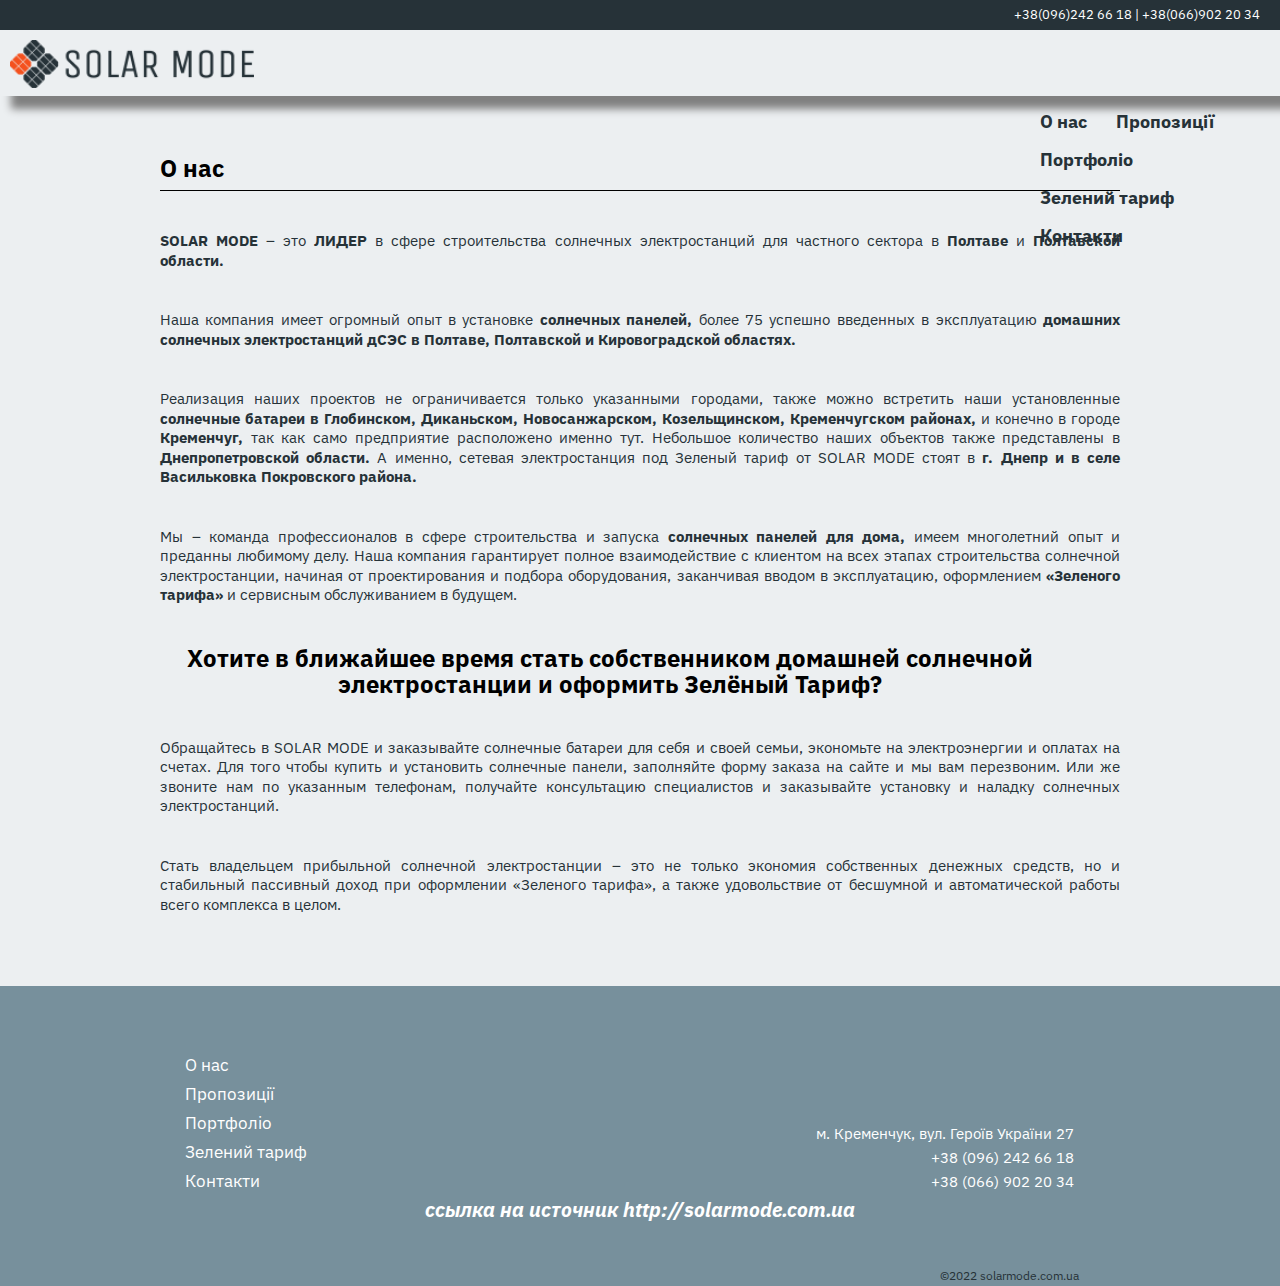
<file: index.html>
<!DOCTYPE html>
<html lang="ru">
	<head>
		<meta charset="UTF-8">
		<meta http-equiv="X-UA-Compatible" content="IE=edge">
		<meta name="viewport" content="width=device-width, initial-scale=1.0">
		<link rel="stylesheet" href="css/style.css">
		<title>Home-work</title>
	</head>
	<body>
		<div class="wrapper">
			<header id="home" class="header">
				<div class="tel">+38(096)242 66 18 | +38(066)902 20 34</div>
				<div class="header-menu">
					<img  class="img" src="img/logo-desktop.png" alt="логотип компании">
					<nav  class="navigation">
						<ul>
							<li class="nav"><a href="#home">О нас</a></li>
							<li class="nav"><a href="offers.html">Пропозиції</a></li>
							<li class="nav"><a href="photo.html">Портфоліо</a></li>
							<li class="nav"><a href="tarif.html">Зелений тариф</a></li>
							<li class="nav"><a href="contact.html">Контакти</a></li>
						</ul>
					</nav>
					
				</div>
			</header>
			<main class="main">
				<h1 class="border_bottom">О нас</h1>
				<p>
					<span class="black-color upper">SOLAR MODE</span> – это <span class="black-color">ЛИДЕР</span> в сфере строительства солнечных электростанций для частного сектора в <span class="black-color">Полтаве</span> и <span class="black-color">Полтавской области.</span>
				</p>
				<p>
					Наша компания имеет огромный опыт в установке <span class="black-color">солнечных панелей,</span> более 75 успешно введенных в эксплуатацию <span class="black-color">домашних  солнечных электростанций дСЭС в Полтаве,  Полтавской и Кировоградской областях.</span>
				</p>
				<p>
					Реализация наших проектов не ограничивается только указанными городами, также можно встретить наши установленные <span class="black-color">солнечные батареи в Глобинском, Диканьском, Новосанжарском, Козельщинском, Кременчугском районах,</span> и конечно в городе <span class="black-color">Кременчуг,</span> так как само предприятие расположено именно тут. Небольшое количество наших объектов также представлены в <span class="black-color">Днепропетровской области.</span> А именно, сетевая электростанция под Зеленый тариф от SOLAR MODE стоят в  <span class="black-color">г. Днепр и в селе Васильковка Покровского района.</span>
				</p>
				<p>
					Мы – команда профессионалов в сфере строительства и запуска <span class="black-color">солнечных панелей для дома,</span> имеем многолетний опыт и преданны любимому делу. Наша компания гарантирует полное взаимодействие с клиентом на всех этапах строительства солнечной электростанции, начиная от проектирования и подбора оборудования, заканчивая вводом в эксплуатацию, оформлением <span class="black-color">«Зеленого тарифа»</span> и сервисным обслуживанием в будущем.
				</p>
				<h2>Хотите в ближайшее время стать собственником домашней солнечной электростанции и оформить Зелёный Тариф?</h2>
				<p>
					Обращайтесь в SOLAR MODE и заказывайте солнечные батареи для себя и своей семьи, экономьте на электроэнергии и оплатах на счетах. Для того чтобы купить и установить солнечные панели, заполняйте форму заказа на сайте и мы вам перезвоним. Или же звоните нам по указанным телефонам, получайте консультацию специалистов и заказывайте установку и наладку солнечных электростанций.
				</p>
				<p>
					Стать владельцем прибыльной солнечной электростанции – это не только экономия собственных денежных средств, но и стабильный пассивный доход при оформлении «Зеленого тарифа», а также удовольствие от бесшумной и автоматической работы всего комплекса в целом.
				</p>
			</main>
			<footer class="footer">
				<div class="box">
					<ul class="footer-navigation">
						<li><a href="#home">О нас</a></li>
						<li><a href="#">Пропозиції</a></li>
						<li><a href="#">Портфоліо</a></li>
						<li><a href="#">Зелений тариф</a></li>
						<li><a href="#">Контакти</a></li>
					</ul>
					<ul class="footer-contacts">
						<li>м. Кременчук, вул. Героїв України 27</li>
						<li>+38 (096) 242 66 18</li>
						<li>+38 (066) 902 20 34</li>
					</ul>
					<div class="size black-color cursiv text-center">
						<a target="_blank" href="http://solarmode.com.ua/%d0%be-%d0%bd%d0%b0%d1%81/">ссылка на источник http://solarmode.com.ua</a>
					</div>
					<div class="text">
						©2022 solarmode.com.ua
					</div>
				</div>
			</footer>
		</div>
	</body>
</html>
</file>
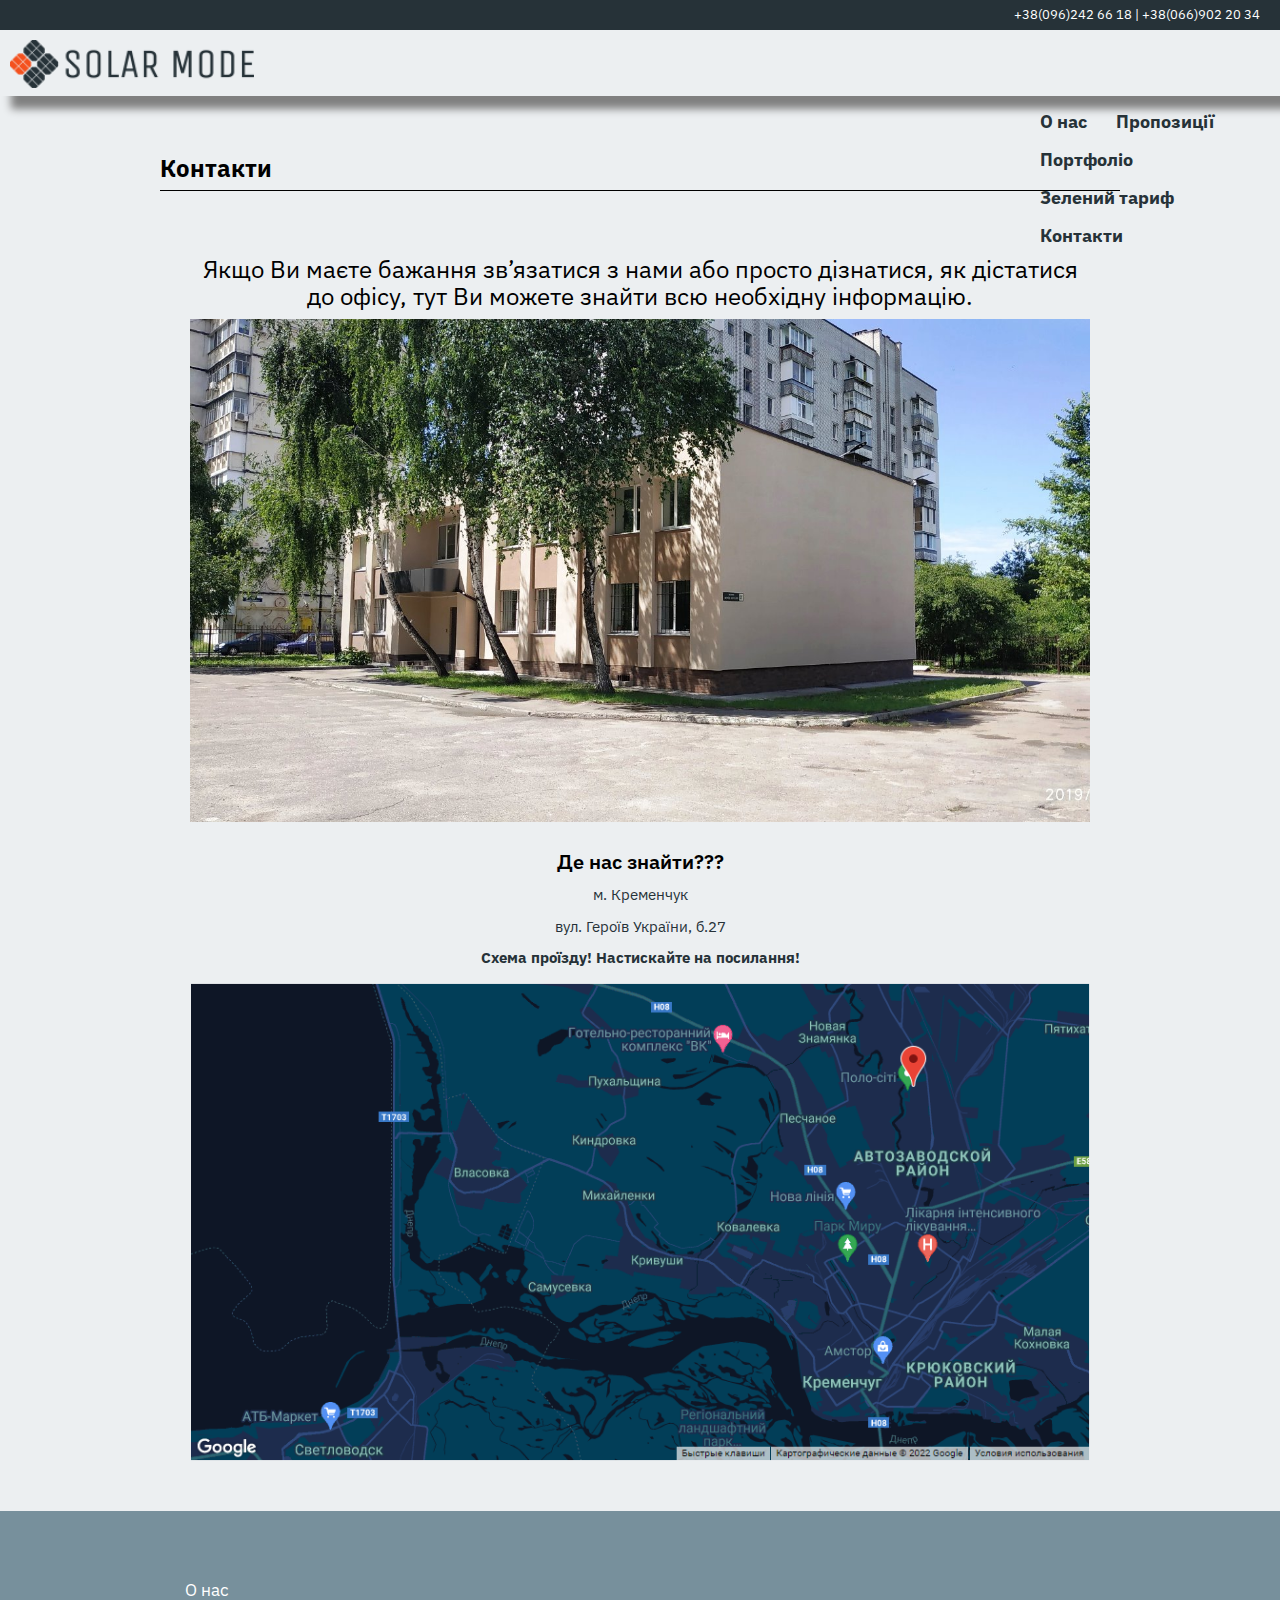
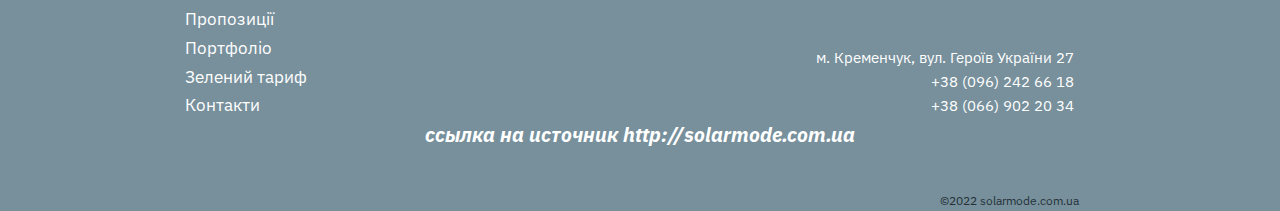
<file: contact.html>
<!DOCTYPE html>
<html lang="ru">
<head>
    <meta charset="UTF-8">
    <meta http-equiv="X-UA-Compatible" content="IE=edge">
    <meta name="viewport" content="width=device-width, initial-scale=1.0">
    <link rel="stylesheet" href="css/style.css">
    <title>Контакти</title>
</head>
<body>
    <div class="wrapper">
        <header id="home" class="header">
            <div class="tel">+38(096)242 66 18 | +38(066)902 20 34</div>
            <div class="header-menu">
                <img  class="img" src="img/logo-desktop.png" alt="логотип компании">
                <nav class="navigation">
                    <ul>
                        <li class="nav"><a href="index.html">О нас</a></li>
                        <li class="nav"><a href="offers.html">Пропозиції</a></li>
                        <li class="nav"><a href="photo.html">Портфоліо</a></li>
                        <li class="nav"><a href="tarif.html">Зелений тариф</a></li>
                        <li class="nav"><a href="#home">Контакти</a></li>
                 </ul>
                </nav>
                
            </div>
        </header>
        <main class="main">
            <h1 class="border_bottom">Контакти</h1>
            <div class="contacts">
                <h2 class="shadow">Якщо Ви маєте бажання зв’язатися з нами або просто дізнатися, як дістатися до офісу, тут Ви можете знайти всю необхідну інформацію.</h2>
                <img class="img-contact" src="img/location.jpg" alt="картинка офиса">
                <h3>
                    Де нас знайти???
                </h3>
                <p>
                    м. Кременчук
                </p>
                <p>
                    вул. Героїв України, б.27
                </p>
                <p>
                    <span class="black-color">Схема проїзду! Настискайте на посилання!</span>
                </p>
                <img class="img-contact" src="img/location2.png" alt="картинка карты">
            </div>
        </main>
        <footer class="footer">
            <div class="box">
                <ul class="footer-navigation">
                    <li><a href="index.html">О нас</a></li>
                    <li><a href="offers.html">Пропозиції</a></li>
                    <li><a href="photo.html">Портфоліо</a></li>
                    <li><a href="tarif.html">Зелений тариф</a></li>
                    <li><a href="#home">Контакти</a></li>
                </ul>
                <ul class="footer-contacts">
                    <li>м. Кременчук, вул. Героїв України 27</li>
                    <li>+38 (096) 242 66 18</li>
                    <li>+38 (066) 902 20 34</li>
                </ul>
                <div class="size black-color cursiv text-center">
                    <a target="_blank" href="http://solarmode.com.ua/contacts/">ссылка на источник http://solarmode.com.ua</a>
                </div>
                <div class="text">
                    ©2022 solarmode.com.ua
                </div>
            </div>
        </footer>
    </div>
</body>
</html>
</file>
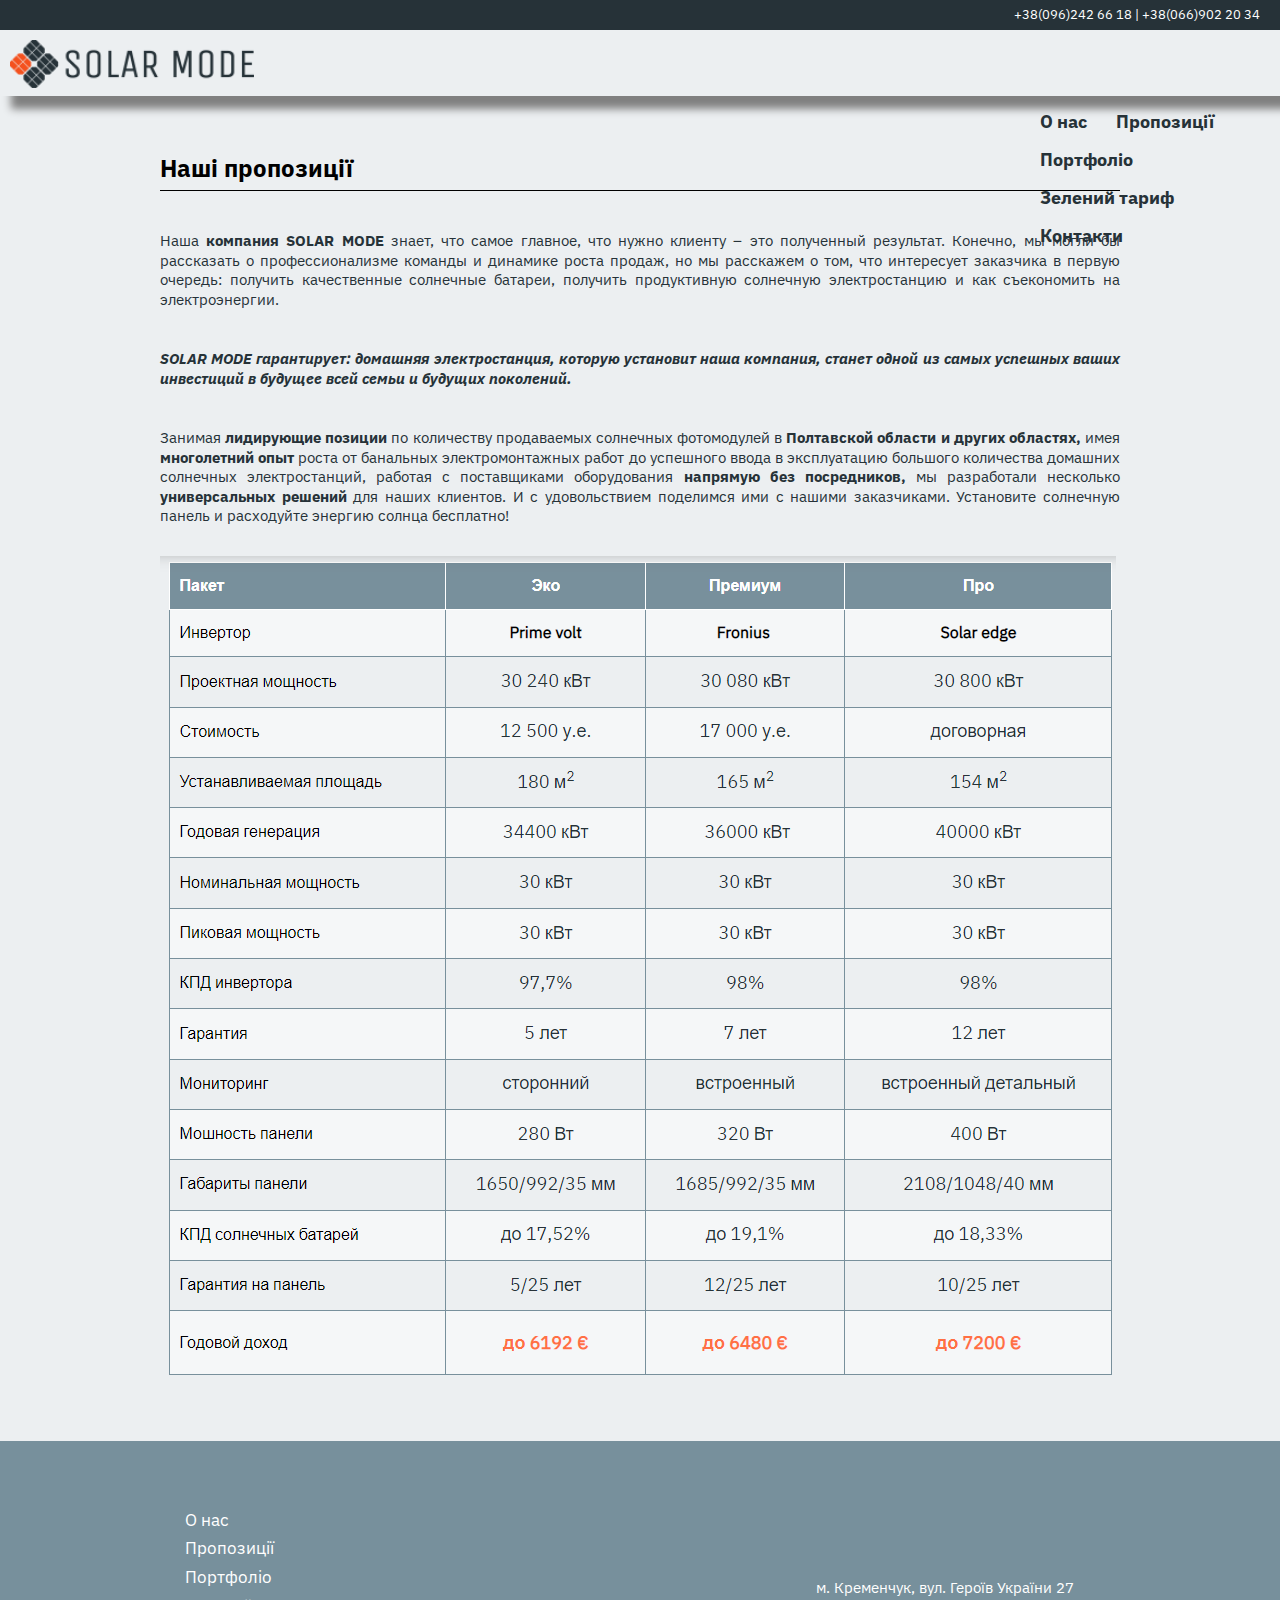
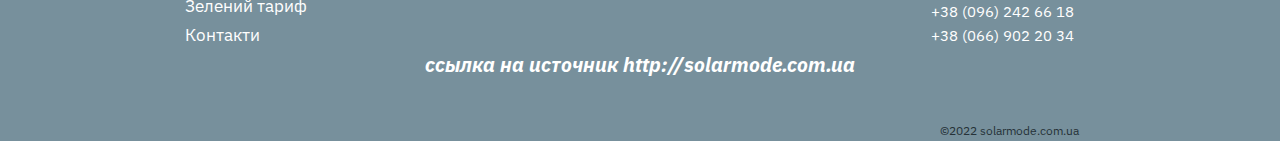
<file: offers.html>
<!DOCTYPE html>
<html lang="ru">
<head>
    <meta charset="UTF-8">
    <meta http-equiv="X-UA-Compatible" content="IE=edge">
    <meta name="viewport" content="width=device-width, initial-scale=1.0">
    <link rel="stylesheet" href="css/style.css">
    <title>Пропозиції</title>
</head>
<body>
    <div class="wrapper">
        <header id="home" class="header">
            <div class="tel">+38(096)242 66 18 | +38(066)902 20 34</div>
            <div class="header-menu">
                <img  class="img" src="img/logo-desktop.png" alt="логотип компании">
                <nav class="navigation">
                    <ul>
                        <li class="nav"><a href="index.html">О нас</a></li>
                        <li class="nav"><a href="#home">Пропозиції</a></li>
                        <li class="nav"><a href="photo.html">Портфоліо</a></li>
                        <li class="nav"><a href="tarif.html">Зелений тариф</a></li>
                        <li class="nav"><a href="contact.html">Контакти</a></li>
                    </ul>
                </nav>
                
            </div>
        </header>
        <main class="main">
            <h1 class="border_bottom">Наші пропозиції</h1>
            <p>
                Наша <span class="black-color">компания</span> <span class="black-color upper">SOLAR MODE</span> знает, что  самое главное, что нужно клиенту – это полученный результат. Конечно, мы могли бы рассказать о профессионализме команды и динамике роста продаж, но мы расскажем о том, что интересует заказчика в первую очередь: получить качественные солнечные батареи, получить продуктивную солнечную электростанцию и  как съекономить на электроэнергии.
            </p>
            <p class="cursiv">
                <span class="black-color upper">SOLAR MODE</span> <span class="black-color">гарантирует: домашняя электростанция, которую установит наша компания, станет одной из самых успешных ваших инвестиций в будущее всей семьи и будущих поколений.</span>
            </p>
            <p>
                Занимая <span class="black-color">лидирующие позиции</span> по количеству продаваемых солнечных фотомодулей в <span class="black-color">Полтавской области и других областях,</span> имея <span class="black-color">многолетний опыт</span> роста от банальных электромонтажных работ до успешного ввода в эксплуатацию большого количества домашних солнечных электростанций, работая с поставщиками оборудования <span class="black-color">напрямую без посредников,</span> мы разработали несколько <span class="black-color">универсальных решений</span> для наших клиентов. И с удовольствием поделимся ими с нашими заказчиками. Установите солнечную панель и расходуйте энергию солнца бесплатно!
            </p>
            <img class="img-tab" src="img/table.png" alt="таблица">
        </main>
        <footer class="footer">
            <div class="box">
                <ul class="footer-navigation">
                    <li><a href="index.html">О нас</a></li>
                    <li><a href="#home">Пропозиції</a></li>
                    <li><a href="photo.html">Портфоліо</a></li>
                    <li><a href="tarif.html">Зелений тариф</a></li>
                    <li><a href="contact.html">Контакти</a></li>
                </ul>
                <ul class="footer-contacts">
                    <li>м. Кременчук, вул. Героїв України 27</li>
                    <li>+38 (096) 242 66 18</li>
                    <li>+38 (066) 902 20 34</li>
                </ul>
                <div class="size black-color cursiv text-center">
                    <a target="_blank" href="http://solarmode.com.ua/%d0%bd%d0%b0%d1%88%d0%b8-%d0%bf%d1%80%d0%b5%d0%b4%d0%bb%d0%be%d0%b6%d0%b5%d0%bd%d0%b8%d1%8f/">ссылка на источник http://solarmode.com.ua</a>
                </div>
                <div class="text">
                    ©2022 solarmode.com.ua
                </div>
            </div>
        </footer>
    </div>
</body>
</html>
</file>
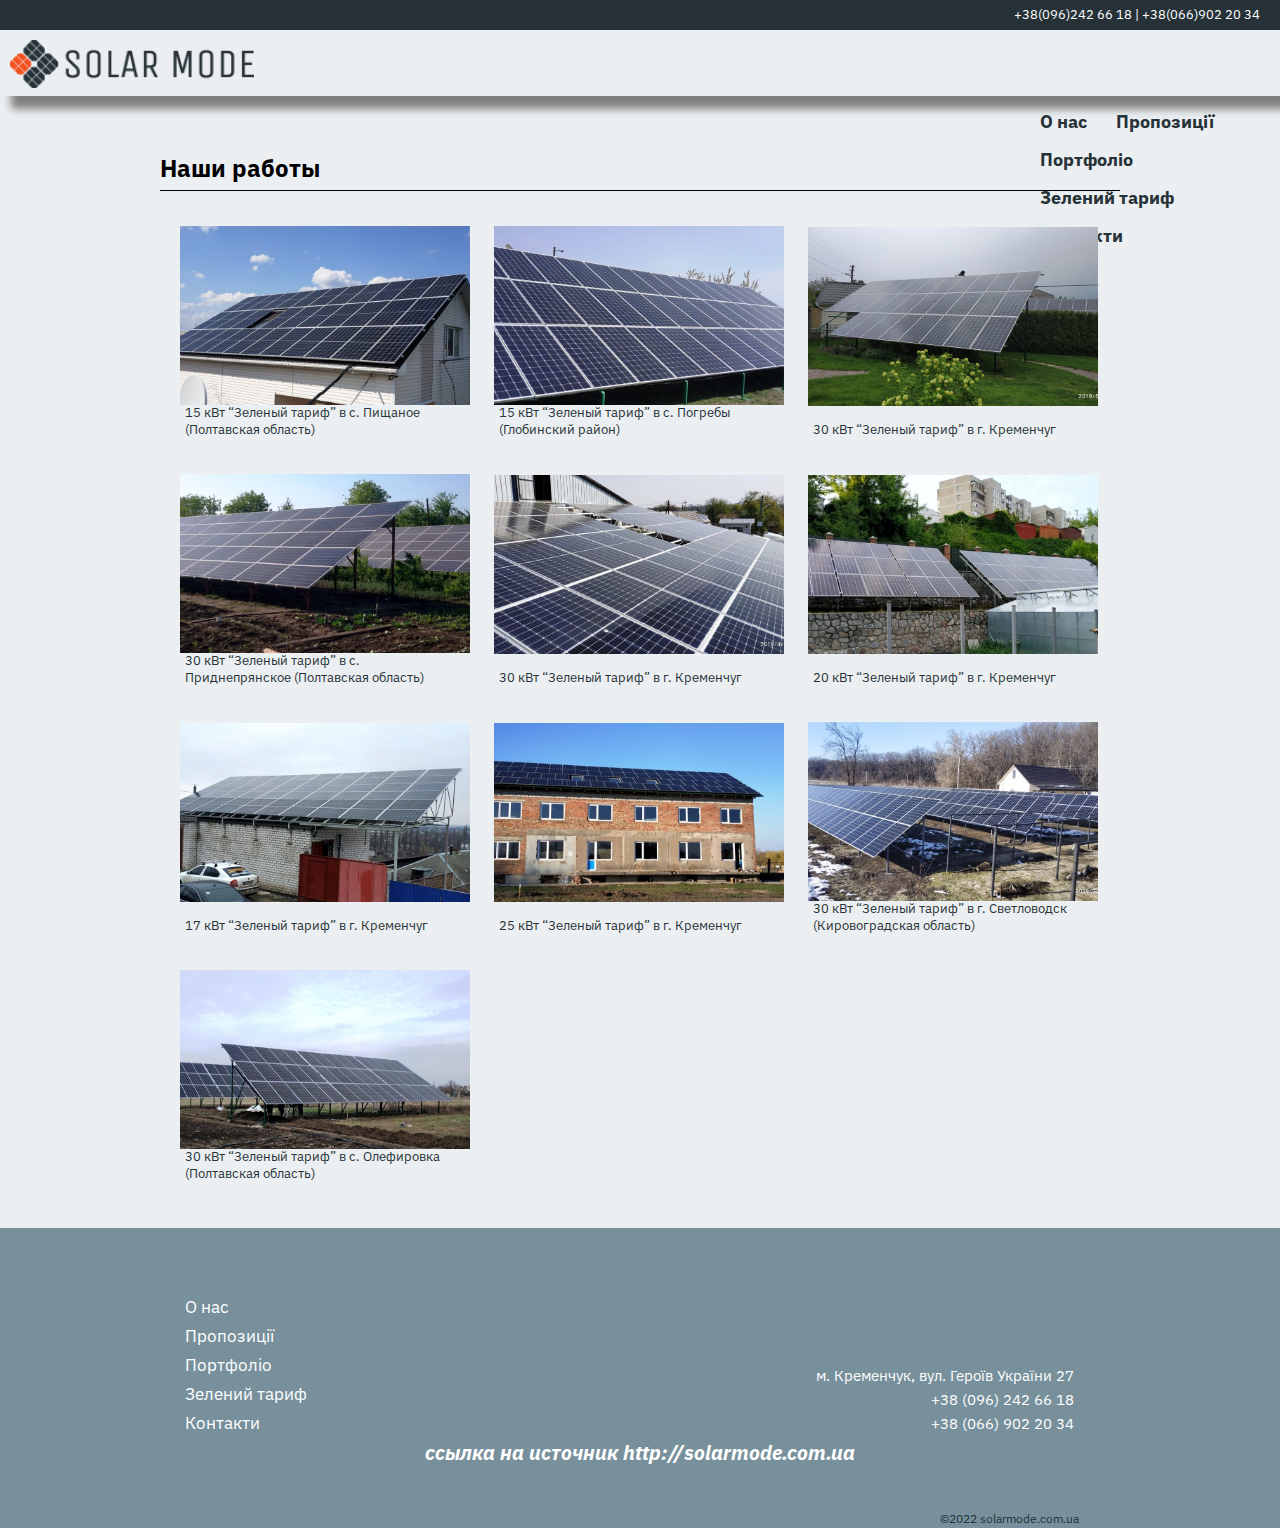
<file: photo.html>
<!DOCTYPE html>
<html lang="ru">
<head>
    <meta charset="UTF-8">
    <meta http-equiv="X-UA-Compatible" content="IE=edge">
    <meta name="viewport" content="width=device-width, initial-scale=1.0">
    <link rel="stylesheet" href="css/style.css">
    <title>Портфоліо</title>
</head>
<body>
    <div class="wrapper">
        <header id="home" class="header">
            <div class="tel">+38(096)242 66 18 | +38(066)902 20 34</div>
            <div class="header-menu">
                <img  class="img" src="img/logo-desktop.png" alt="логотип компании">
                <nav class="navigation">
                    <ul>
                        <li class="nav"><a href="index.html">О нас</a></li>
                        <li class="nav"><a href="offers.html">Пропозиції</a></li>
                        <li class="nav"><a href="#home">Портфоліо</a></li>
                        <li class="nav"><a href="tarif.html">Зелений тариф</a></li>
                        <li class="nav"><a href="contact.html">Контакти</a></li>
                    </ul>
                </nav>
                
            </div>
        </header>
        <main class="main">
            <h1 class="border_bottom">Наши работы</h1>
            <div class="img-photo">
                <div class="item">
                    <img class="img-item" src="img/1.jpg" alt="картинка панелей">
                    <p class="text-item">15 кВт “Зеленый тариф” в с. Пищаное (Полтавская область)</p> 
                </div>
                <div class="item">
                    <img class="img-item" src="img/2.jpg" alt="картинка панелей">
                    <p class="text-item">15 кВт “Зеленый тариф” в с. Погребы (Глобинский район)</p> 
                </div>
                <div class="item">
                    <img class="img-item" src="img/3.jpg" alt="картинка панелей">
                    <p class="text-item">30 кВт “Зеленый тариф” в г. Кременчуг</p> 
                </div>
                <div class="item">
                    <img class="img-item" src="img/4.jpg" alt="картинка панелей">
                    <p class="text-item">30 кВт “Зеленый тариф” в с. Приднепрянское (Полтавская область)</p> 
                </div>
                <div class="item">
                    <img class="img-item" src="img/5.jpg" alt="картинка панелей">
                    <p class="text-item">30 кВт “Зеленый тариф” в г. Кременчуг</p> 
                </div>
                <div class="item">
                    <img class="img-item" src="img/6.jpg" alt="картинка панелей">
                    <p class="text-item">20 кВт “Зеленый тариф” в г. Кременчуг</p> 
                </div>
                <div class="item">
                    <img class="img-item" src="img/7.jpg" alt="картинка панелей">
                    <p class="text-item">17 кВт “Зеленый тариф” в г. Кременчуг</p> 
                </div>
                <div class="item">
                    <img class="img-item" src="img/8.jpg" alt="картинка панелей">
                    <p class="text-item">25 кВт “Зеленый тариф” в г. Кременчуг</p> 
                </div>
                <div class="item">
                    <img class="img-item" src="img/9.jpg" alt="картинка панелей">
                    <p class="text-item">30 кВт “Зеленый тариф” в г. Светловодск (Кировоградская область)</p> 
                </div>
                <div class="item">
                    <img class="img-item" src="img/10.jpg" alt="картинка панелей">
                    <p class="text-item">30 кВт “Зеленый тариф” в с. Олефировка (Полтавская область)</p> 
                </div>
                
            </div>
            
        </main>
        <footer class="footer">
            <div class="box">
                <ul class="footer-navigation">
                    <li><a href="index.html">О нас</a></li>
                    <li><a href="offers.html">Пропозиції</a></li>
                    <li><a href="#home">Портфоліо</a></li>
                    <li><a href="tarif.html">Зелений тариф</a></li>
                    <li><a href="contact.html">Контакти</a></li>
                </ul>
                <ul class="footer-contacts">
                    <li>м. Кременчук, вул. Героїв України 27</li>
                    <li>+38 (096) 242 66 18</li>
                    <li>+38 (066) 902 20 34</li>
                </ul>
                <div class="size black-color cursiv text-center">
                    <a target="_blank" href="http://solarmode.com.ua/category/%d0%bd%d0%b0%d1%88%d0%b8-%d1%80%d0%b0%d0%b1%d0%be%d1%82%d1%8b/">ссылка на источник http://solarmode.com.ua</a>
                </div>
                <div class="text">
                    ©2022 solarmode.com.ua
                </div>
            </div>
        </footer>
    </div>
</body>
</html>
</file>
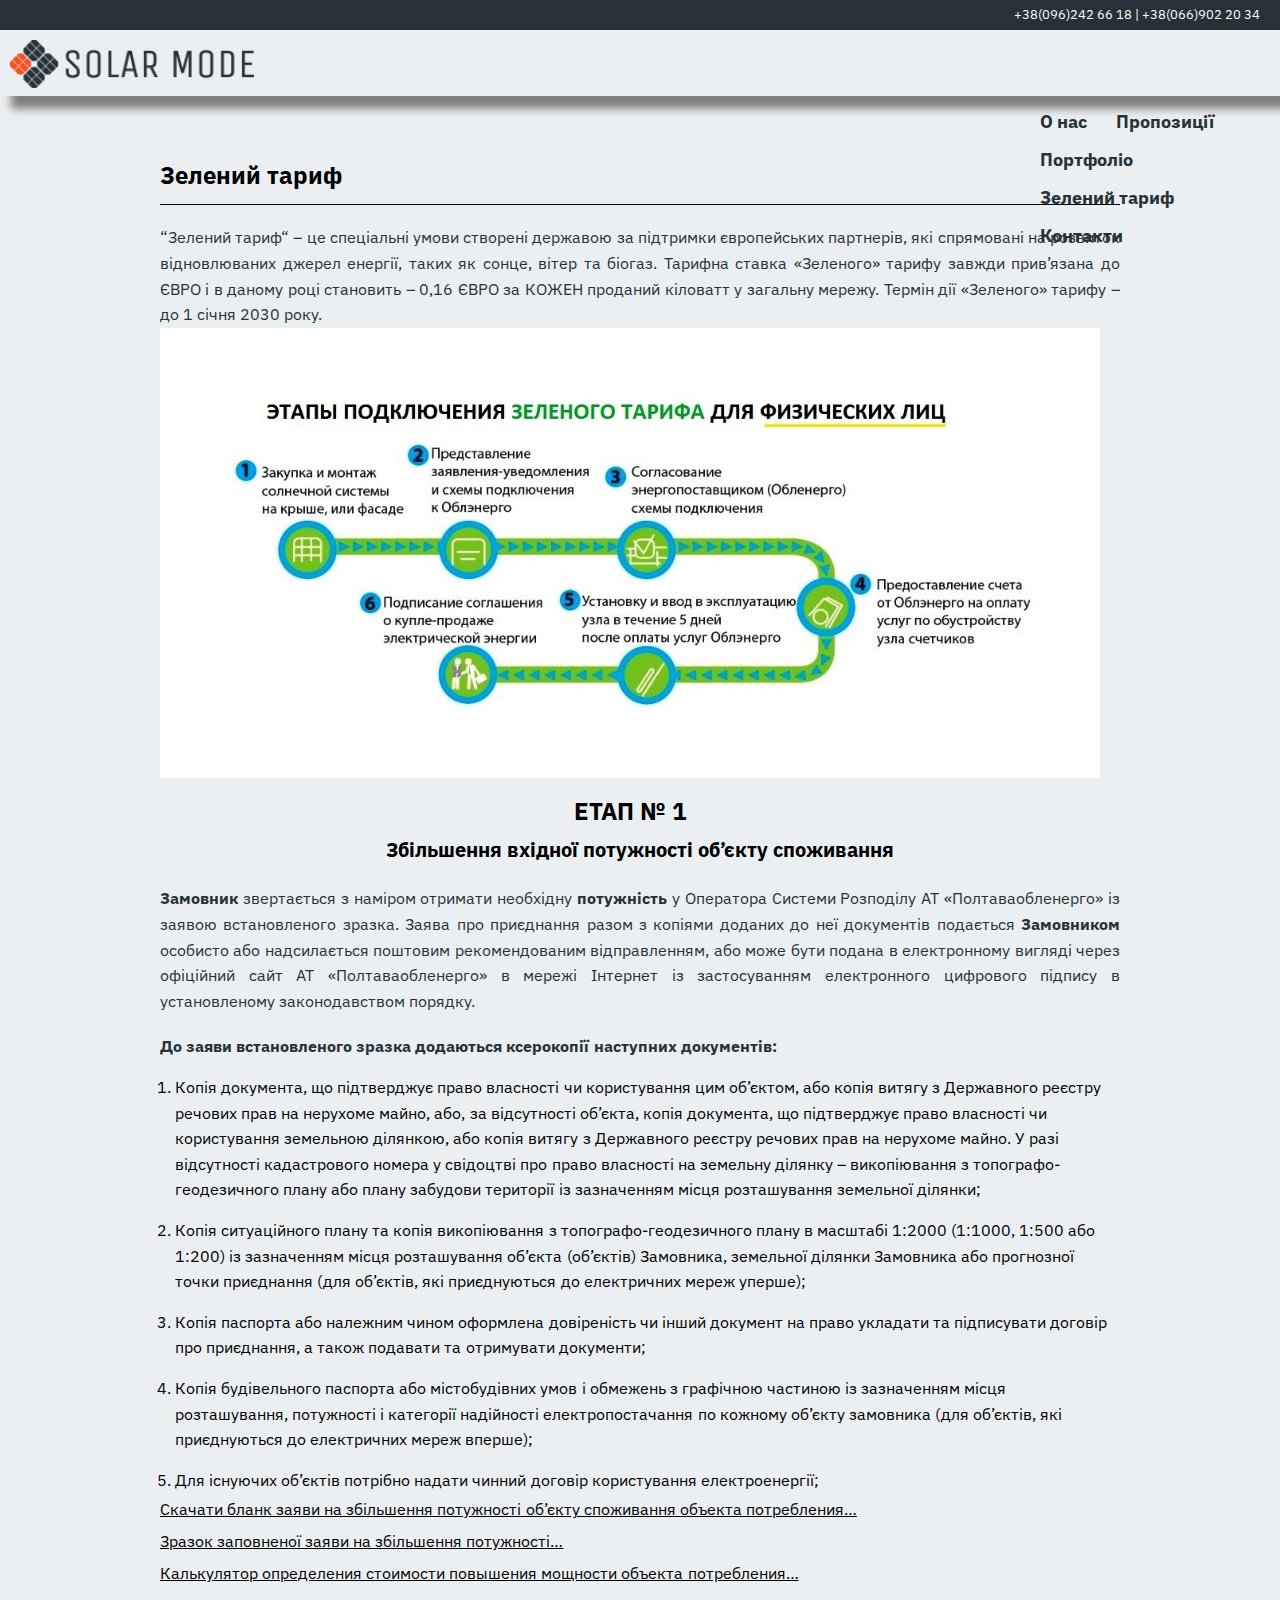
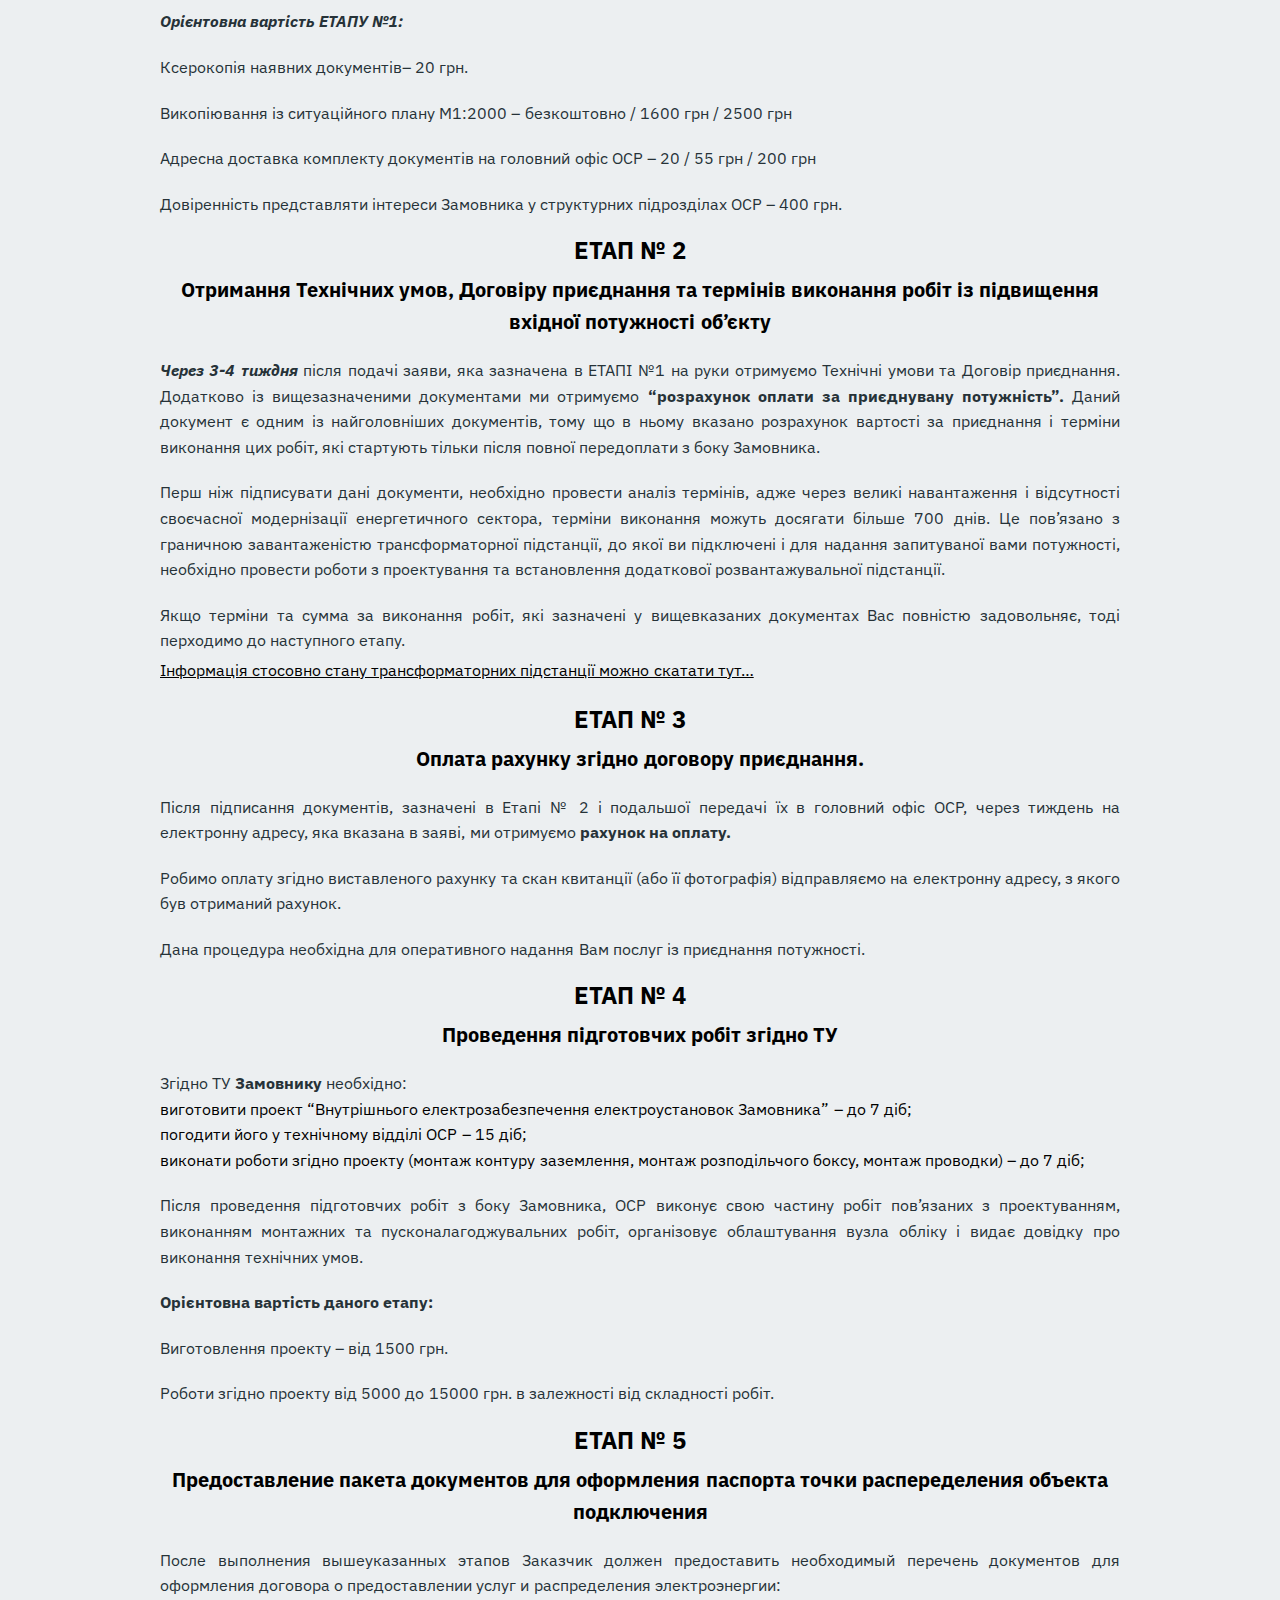
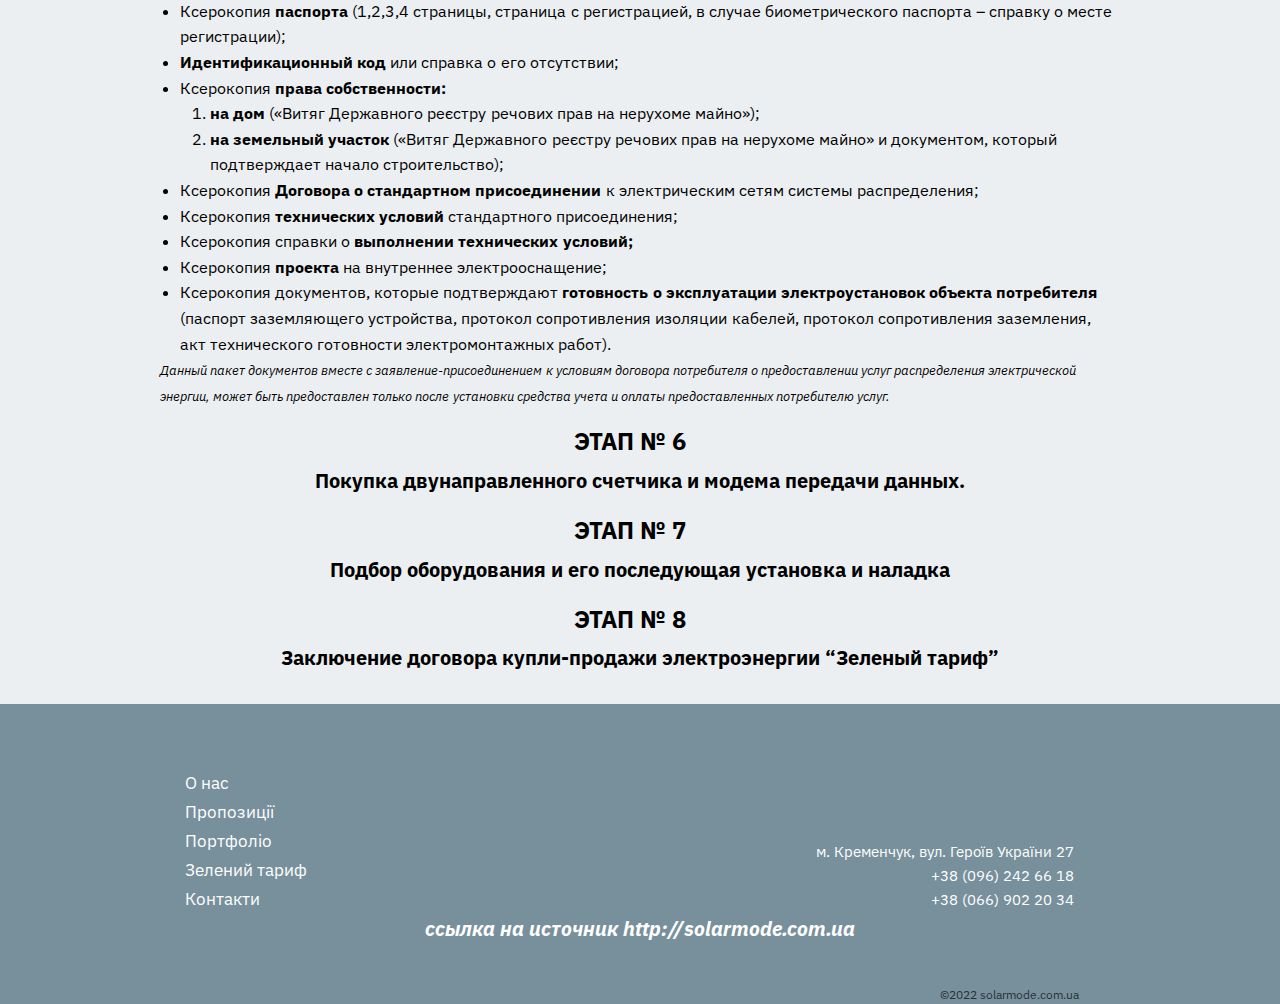
<file: tarif.html>
<!DOCTYPE html>
<html lang="uk">
<head>
    <meta charset="UTF-8">
    <meta http-equiv="X-UA-Compatible" content="IE=edge">
    <meta name="viewport" content="width=device-width, initial-scale=1.0">
    <link rel="stylesheet" href="css/style.css">
    <title>Зелений тариф</title>
</head>
<body>
    <div class="wrapper">
        <header id="home" class="header">
            <div class="tel">+38(096)242 66 18 | +38(066)902 20 34</div>
            <div class="header-menu">
                <img  class="img" src="img/logo-desktop.png" alt="логотип компании">
                <nav class="navigation">
                    <ul>
                        <li class="nav"><a href="index.html">О нас</a></li>
                        <li class="nav"><a href="offers.html">Пропозиції</a></li>
                        <li class="nav"><a href="photo.html">Портфоліо</a></li>
                        <li class="nav"><a href="#home">Зелений тариф</a></li>
                        <li class="nav"><a href="contact.html">Контакти</a></li>
                    </ul>
                </nav>
                
            </div>
        </header>
        <main class="main">
            <div class="tarif-box">
                    <h1 class="border_bottom">Зелений тариф</h1>
                    <p>
                        “Зелений тариф“ – це спеціальні умови створені державою за підтримки європейських партнерів, які спрямовані на розвиток відновлюваних джерел енергії, таких як сонце, вітер та біогаз. Тарифна ставка «Зеленого» тарифу завжди прив’язана до ЄВРО і в даному році становить – 0,16 ЄВРО за КОЖЕН проданий кіловатт у загальну мережу. Термін дії «Зеленого» тарифу – до 1 січня 2030 року.
                    </p>
                    <img class="img-green" src="img/green.jpg" alt="схема подключения тарифа">
                    <div class="part">
                    <h2>ЕТАП № 1</h2>
                    <h3 class="text-center">
                        Збільшення вхідної потужності об’єкту споживання
                    </h3>
                    <p>
                        <span class="black-color">Замовник</span> звертається з наміром отримати необхідну <span class="black-color">потужність</span> у Оператора Системи Розподілу АТ «Полтаваобленерго» із заявою встановленого зразка. Заява про приєднання разом з копіями доданих до неї документів подається <span class="black-color">Замовником</span> особисто або надсилається поштовим рекомендованим відправленням, або може бути подана в електронному вигляді через офіційний сайт АТ «Полтаваобленерго» в мережі Інтернет із застосуванням електронного цифрового підпису в установленому законодавством порядку.
                    </p>
                    <p>
                        <span class="black-color">До заяви встановленого зразка додаються ксерокопії наступних документів:</span>
                    </p>
                    <ol>
                        <li>
                            Копія документа, що підтверджує право власності чи користування цим об’єктом, або копія витягу з Державного реєстру речових прав на нерухоме майно, або, за відсутності об’єкта, копія документа, що підтверджує право власності чи користування земельною ділянкою, або копія витягу з Державного реєстру речових прав на нерухоме майно. У разі відсутності кадастрового номера у свідоцтві про право власності на земельну ділянку – викопіювання з топографо-геодезичного плану або плану забудови території із зазначенням місця розташування земельної ділянки;
                        </li>
                        <li>
                            Копія ситуаційного плану та копія викопіювання з топографо-геодезичного плану в масштабі 1:2000 (1:1000, 1:500 або 1:200) із зазначенням місця розташування об’єкта (об’єктів) Замовника, земельної ділянки Замовника або прогнозної точки приєднання (для об’єктів, які приєднуються до електричних мереж уперше);
                        </li>
                        <li>
                            Копія паспорта або належним чином оформлена довіреність чи інший документ на право укладати та підписувати договір про приєднання, а також подавати та отримувати документи;
                        </li>
                        <li>
                            Копія будівельного паспорта або містобудівних умов і обмежень з графічною частиною із зазначенням місця розташування, потужності і категорії надійності електропостачання по кожному об’єкту замовника (для об’єктів, які приєднуються до електричних мереж вперше);
                        </li>
                        <li>
                            Для існуючих об’єктів потрібно надати чинний договір користування електроенергії;
                        </li>
                    </ol>
                    <div>
                        <a class="links" href="#">Скачати бланк заяви на збільшення потужності об’єкту споживання объекта потребления…</a>
                        <a class="links" href="#">Зразок заповненої заяви на збільшення потужності…</a>
                        <a class="links" href="#">Калькулятор определения стоимости повышения мощности объекта потребления…</a>
                    </div>
                    <p class="size">
                        <span class="cursiv black-color">Орієнтовна вартість ЕТАПУ №1:</span>
                    </p>
                    <p class="row">
                        Ксерокопія наявних документів– 20 грн.
                    </p>
                    <p class="row">
                        Викопіювання із ситуаційного плану М1:2000 – безкоштовно / 1600 грн  / 2500 грн
                    </p>
                    <p class="row">
                        Адресна доставка комплекту документів на головний офіс ОСР – 20 / 55 грн / 200 грн
                    </p>
                    <p class="row">
                        Довіренність представляти інтереси Замовника у структурних підрозділах ОСР – 400 грн.
                    </p>
                    </div>
                    <div class="part">
                    <h2>ЕТАП № 2</h2>
                    <h3 class="text-center">
                        Отримання Технічних умов, Договіру приєднання та термінів виконання робіт із підвищення вхідної потужності об’єкту
                    </h3>
                    <p>
                        <span class="black-color cursiv">Через 3-4 тиждня</span> після подачі заяви, яка зазначена в ЕТАПІ №1 на руки отримуємо Технічні умови та Договір приєднання. Додатково із вищезазначеними документами ми отримуємо <span class="black-color">“розрахунок оплати за приєднувану потужність”.</span> Даний документ є одним із найголовніших  документів, тому що в ньому вказано розрахунок вартості за приєднання і терміни виконання цих робіт, які стартують тільки після повної передоплати з боку Замовника. 
                    </p>
                    <p>
                        Перш ніж підписувати дані документи, необхідно провести аналіз термінів, адже через великі навантаження і відсутності своєчасної модернізації енергетичного сектора, терміни виконання можуть досягати більше 700 днів. Це пов’язано з граничною завантаженістю трансформаторної підстанції, до якої ви підключені і для надання запитуваної вами потужності, необхідно провести роботи з проектування та встановлення додаткової розвантажувальної підстанції.
                    </p>
                    <p>
                        Якщо терміни та сумма за виконання робіт, які зазначені у вищевказаних документах Вас повністю задовольняє, тоді перходимо до наступного етапу.
                    </p>
                    <div>
                        <a class="links" href="#">Інформація стосовно стану трансформаторних підстанції можно скатати тут…</a>
                    </div>
                    </div>
                    <div class="part">
                    <h2>ЕТАП № 3</h2>
                    <h3 class="text-center">
                        Оплата рахунку згідно договору приєднання.
                    </h3>
                    <p>
                        Після підписання документів, зазначені в Етапі № 2 і подальшої передачі їх в головний офіс ОСР, через тиждень на електронну адресу, яка вказана в заяві, ми отримуємо <span class="black-color">рахунок на оплату.</span>
                    </p>
                    <p>
                        Робимо оплату згідно виставленого рахунку та скан квитанції (або її фотографія) відправляємо на електронну адресу, з якого був отриманий рахунок.
                    </p>
                    <p>
                        Дана процедура необхідна для оперативного надання Вам послуг із приєднання потужності.
                    </p>
                    </div>
                    <div class="part">
                    <h2>ЕТАП № 4</h2>
                    <h3 class="text-center">
                        Проведення підготовчих робіт згідно ТУ
                    </h3>
                    <p>
                        Згідно ТУ <span class="black-color">Замовнику</span> необхідно:
                    </p>
                    <ul>
                        <li>
                            виготовити проект “Внутрішнього електрозабезпечення електроустановок Замовника” – до 7 діб;
                        </li>
                        <li>
                            погодити його у технічному відділі ОСР – 15 діб;
                        </li>
                        <li>
                            виконати роботи згідно проекту (монтаж контуру заземлення, монтаж розподільчого боксу, монтаж проводки) – до 7 діб;
                        </li>
                    </ul>
                    <p>
                        Після проведення підготовчих робіт з боку Замовника, ОСР виконує свою частину робіт пов’язаних з проектуванням, виконанням монтажних та пусконалагоджувальних робіт, організовує облаштування вузла обліку і видає довідку про виконання технічних умов.
                    </p>
                    <p>
                        <span class="black-color cursive">Орієнтовна вартість даного етапу:</span>
                    </p>
                    <p class="row">
                        Виготовлення проекту – від 1500 грн.
                    </p>
                    <p class="row">
                        Роботи згідно проекту від 5000 до 15000 грн. в залежності від складності робіт.
                    </p>
                    </div>
                    <div class="part">
                    <h2>ЕТАП № 5</h2>
                    <h3 class="text-center">
                        Предоставление пакета документов для оформления паспорта точки распеределения объекта подключения
                    </h3>
                    <p>
                        После выполнения вышеуказанных этапов Заказчик  должен предоставить необходимый перечень документов для оформления договора о предоставлении услуг и распределения электроэнергии:
                    </p>
                    <ul class="list">
                        <li>
                            Ксерокопия <span class="black-color">паспорта</span> (1,2,3,4 страницы, страница с регистрацией, в случае биометрического паспорта – справку о месте регистрации);
                        </li>
                        <li>
                            <span class="black-color">Идентификационный код</span> или справка о его отсутствии;
                        </li>
                        <li>
                            Ксерокопия <span class="black-color">права собственности:</span>
                            <ul>
                                <li>
                                    <span class="black-color">на дом</span> («Витяг Державного реєстру речових прав на нерухоме майно»);
                                </li>
                                <li>
                                    <span class="black-color">на земельный участок</span> («Витяг Державного реєстру речових прав на нерухоме майно» и документом, который подтверждает начало строительство);
                                </li>
                            </ul>
                        </li>
                            <li>
                                Ксерокопия <span class="black-color">Договора о стандартном присоединении</span> к электрическим сетям системы распределения;
                            </li>
                            <li>
                                Ксерокопия <span class="black-color">технических условий</span> стандартного присоединения;
                            </li>
                            <li>
                                Ксерокопия справки о <span class="black-color">выполнении технических условий;</span>
                            </li>
                            <li>
                                Ксерокопия <span class="black-color">проекта</span> на внутреннее электрооснащение;
                            </li>
                            <li>
                                Ксерокопия документов, которые подтверждают <span class="black-color">готовность о эксплуатации электроустановок объекта потребителя</span> (паспорт заземляющего устройства, протокол сопротивления изоляции кабелей, протокол сопротивления заземления, акт технического готовности электромонтажных работ).
                            </li>
                        
                    </ul>
                    <span class="cursiv row">
                        Данный пакет документов вместе с заявление-присоединением к условиям договора потребителя о предоставлении услуг распределения электрической энергии, может быть предоставлен только после установки средства учета и оплаты предоставленных потребителю услуг.
                    </span>
                    <div class="part">
                        <h2>ЭТАП № 6</h2>
                        <h3 class="text-center">Покупка двунаправленного счетчика и модема передачи данных.</h3>
                    </div>
                    <div class="part">
                        <h2>ЭТАП № 7</h2>
                        <h3 class="text-center">Подбор оборудования и его последующая установка и наладка</h3>
                    </div>
                    <div class="part">
                        <h2>ЭТАП № 8</h2>
                        <h3 class="text-center">
                            Заключение договора купли-продажи электроэнергии “Зеленый тариф”
                        </h3>
                    </div>
                    </div>
            </div>
        </main>
        <footer class="footer">
            <div class="box">
                <ul class="footer-navigation">
                    <li><a href="index.html">О нас</a></li>
                    <li><a href="offers.html">Пропозиції</a></li>
                    <li><a href="photo.html">Портфоліо</a></li>
                    <li><a href="#home">Зелений тариф</a></li>
                    <li><a href="contact.html">Контакти</a></li>
                </ul>
                <ul class="footer-contacts">
                    <li>м. Кременчук, вул. Героїв України 27</li>
                    <li>+38 (096) 242 66 18</li>
                    <li>+38 (066) 902 20 34</li>
                </ul>
                <div class="size black-color cursiv text-center">
                    <a target="_blank" href="http://solarmode.com.ua/greentarif/">ссылка на источник http://solarmode.com.ua</a>
                </div>
                <div class="text">
                    ©2022 solarmode.com.ua
                </div>
            </div>
        </footer>
    </div>
</body>
</html>
</file>
<file: css/style.css>
/* &display=swap */
@import "null.css";
/* =============Подключенный мною шрифт================ */
@import url("https://fonts.googleapis.com/css?family=IBM+Plex+Sans:regular,600,700&display=swap");

/* ================================================================ */
.wrapper {
	min-height: 100%;
	overflow: hidden;
}
/* ==================== Стили ============================== */

.header {
	height: 96px;
	width: 100%;
	box-shadow: 12px 12px 8px 1px rgba(128, 128, 128);
}
.tel {
	text-align: right;
	background: #263238;
	height: 30px;
	color: #fff;
	padding: 8px 20px 0px 0px;
	font-size: 13px;
}
.img {
	width: 254px;
	padding: 10px 0px 0px 10px;
}
.header-menu {
	height: 66px;
	display: inline-block;
	width: 100%;
}
.navigation {
	display: inline-block;
	margin-right: 30px;
	margin: 15px 0px 0px 1040px;
	
}
.nav {
	display: inline-block;
	color: #263238;
	font-weight: 700;
	font-size: 18px;
	margin-right: 25px;
	padding: 10px 0px 10px 0px;
}
.main {
	min-height: 800px;
	max-width: 960px;
	margin: 0 auto;
}
.border_bottom {
	border-bottom: 1px solid #000;
	font-size: 16px;
	padding: 0 0 10px;
	margin: 60px 0px 15px;
	font-size: 24px;
	font-weight: 700;
}
h2 {
	font-weight: 700;
	font-size: 24px;
	text-align: center;
	margin-top: 40px;
	line-height: 1.11;
	width: 900px;
}
.black-color {
	font-weight: 700;
}
p {
	line-height: 1.3;
	color: #263238;
	text-align: justify;
	margin-top: 40px;
}
.upper {
	text-transform: uppercase;
}
.footer {
	background: #77909c;
	min-height: 300px;
	width: 100%;
	margin-top: 30px;
}
.box {
	color: #fff;
	width: 960px;
	margin: 0px auto;
}
.footer-navigation {
	display: inline-block;
	margin: 60px 0px 0px 20px;
	line-height: 1.7;
	padding: 5px;
	font-size: 17px;
}
.footer-contacts {
	text-align: right;
	display: inline-block;
	margin-left: 500px;
	line-height: 1.6;
}
.text {
	text-align: right;
	font-size: 12px;
	color: #263238;
	display: inline-block;
	margin: 50px 0px 0px 780px;
}
/* =============offers style================= */

.img-tab {
	margin: 30px auto;
}
.cursiv {
	font-style: italic;
}
/* ================ photo style==================== */
.img-photo {
	margin: 0px auto;
	max-width: 940px;
}
.item {
	width: 290px;
	display: inline-block;
	margin: 10px 10px 10px 10px;
	
}
.item p {
	display: inline-block;
	margin-top: -20px;
	padding: 5px;
	text-align: left;
}
.img-item {
	width: 290px;
	margin: 10px 0px 15px 0px;
}
.text-item {
	font-size: 13px;
}
/* =====================tarif============================ */
.img-green {
	width: 940px;
}

.tarif-box {
	max-width: 960px;
	word-spacing: 0.1px;
	line-height: 1.6;
	font-size: 16px;
}
.tarif-box p {
	line-height: 1.6;
	font-size: 16px;
	margin-top: 20px;
}
.text-center {
	text-align: center;
	font-weight: 700;
}
ol>li {
	list-style: decimal;
	margin: 15px 0px 0px 15px;
}
.links {
	line-height: 2;
	display: inline-block;
	text-decoration: underline;
}
.size {
	font-size: 20px;
}
.row {
	margin: 10px 0px 0px 0px;
	font-size: 13px;
}
.part h2 {
	margin: 20px 0px 0px 20px;
}
.list li{
	list-style-type: disc;
	margin: 0px 0px 0px 20px;
	
}
.list li ul li {
	list-style-type: decimal;
	margin: 0px 0px 0px 30px;
}

/* ==================contact style====================== */
.contacts {
	max-width: 960px;
	height: 100%;
	text-align: center;
}
.shadow {
	text-shadow: none;
	margin: 50px 0px 10px;
	font-weight: 400;
	display: inline-block;
	font-size: 24px;
}
.img-contact {
	width: 900px;
	margin-bottom: 20px;
}
.contacts p {
	text-align: center;
	line-height: 1.1;
	margin: 15px 0px;
}
h3 {
	font-size: 20px;
	margin-top: 10px;
	font-weight: 600;
}
.contacts .black-color {
	font-size: 15px;
}
</file>
